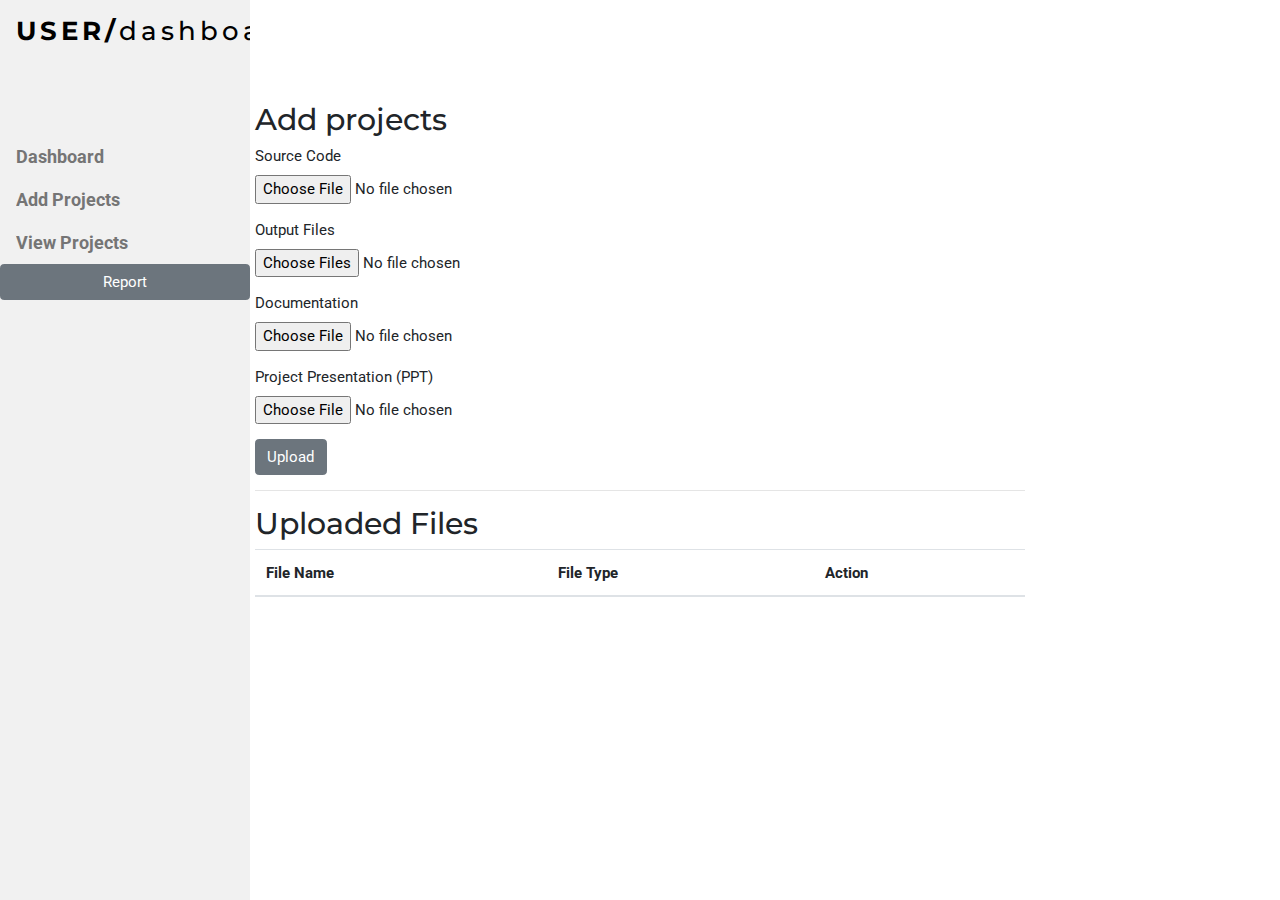
<file: project2/add projects.html>
<!DOCTYPE html>
<html>
<head>
<title>User/dashboard</title>
<meta charset="UTF-8">
<meta name="viewport" content="width=device-width, initial-scale=1">
<link rel="stylesheet" href="https://www.w3schools.com/w3css/4/w3.css">
<link rel="stylesheet" href="https://fonts.googleapis.com/css?family=Roboto">
<link rel="stylesheet" href="https://fonts.googleapis.com/css?family=Montserrat">
<link rel="stylesheet" href="https://cdnjs.cloudflare.com/ajax/libs/font-awesome/4.7.0/css/font-awesome.min.css">
<style>
.w3-sidebar a {font-family: "Roboto", sans-serif}
body,h1,h2,h3,h4,h5,h6,.w3-wide {font-family: "Montserrat", sans-serif;}
</style>
</head>
<body>

<!-- Sidebar/menu -->
<nav class="w3-sidebar w3-bar-block w3-light-grey w3-collapse w3-top" style="z-index:2;width:250px" id="mySidebar">
  <div class="w3-container w3-display-container w3-padding-16">
    <i onclick="w3_close()" class="fa fa-remove w3-hide-large w3-button w3-display-topright"></i>
    <h3 class="w3-wide"><b>USER/</b>dashboard</h3>
  </div>
  <div class="w3-padding-64 w3-large w3-text-grey" style="font-weight:bold">
    <a href="userdashboard.html" class="w3-bar-item w3-button">Dashboard</a>
    <a href="add projects.html" class="w3-bar-item w3-button">Add Projects</a>
    <a href="view projects.html" class="w3-bar-item w3-button">View Projects</a>
    
    <a href="admindashboard.html"><button type="button" class="btn btn-secondary" style="width: 100%;">Report</button></a>
  </div>
</nav>

<!-- Top menu on small screens -->
<header class="w3-bar w3-top w3-hide-large w3-black w3-xlarge">
  <div class="w3-bar-item w3-padding-24 w3-wide">LOGO</div>
  <a href="javascript:void(0)" class="w3-bar-item w3-button w3-padding-24 w3-right" onclick="w3_open()"><i class="fa fa-bars"></i></a>
</header>

<!-- Overlay effect when opening sidebar on small screens -->
<div class="w3-overlay w3-hide-large" onclick="w3_close()" style="cursor:pointer" title="close side menu" id="myOverlay"></div>

<!-- !PAGE CONTENT! -->
<div class="w3-main" style="margin-left:250px">
 

</div>
  <!-- Push down content on small screens -->
  <div class="w3-hide-large" style="margin-top:83px"></div>
  
  <!-- Top header -->
  <header class="w3-container w3-xlarge">
    <p class="w3-left">Admin</p>
    <p class="w3-right">
    </p>
  </header>

  <!-- Image header -->
  <div class="w3-display-container w3-container">
    <!DOCTYPE html>
    <html lang="en">
    <head>
      <meta charset="UTF-8">
      <meta name="viewport" content="width=device-width, initial-scale=1.0">
      <title>User Dashboard</title>
      <!-- Bootstrap CSS -->
      <link rel="stylesheet" href="https://stackpath.bootstrapcdn.com/bootstrap/4.5.2/css/bootstrap.min.css">
      <style>
        /* Custom styles */
        .container {
          max-width: 800px;
          margin: 50px auto;
        }
        body{
     background-position: center;
  background-size: cover;
  background-image: url("https://img.freepik.com/free-vector/modern-triangle-pattern-gray-geometric-background_1035-23077.jpg?size=626&ext=jpg&uid=R123758660&ga=GA1.1.415290301.1676470314&semt=ais");
  min-height: 100%;
    }
      </style>
    </head>
    <body>
      <div class="container">
        <h2>Add projects</h2>
        <form id="uploadForm">
          <div class="form-group">
            <label for="sourceCode">Source Code</label>
            <input type="file" class="form-control-file" id="sourceCode" accept=".zip,.rar" required>
          </div>
          <div class="form-group">
            <label for="outputFiles">Output Files</label>
            <input type="file" class="form-control-file" id="outputFiles" multiple accept=".zip,.rar" required>
          </div>
          <div class="form-group">
            <label for="documentation">Documentation</label>
            <input type="file" class="form-control-file" id="documentation" accept=".pdf" required>
          </div>
          <div class="form-group">
            <label for="presentation">Project Presentation (PPT)</label>
            <input type="file" class="form-control-file" id="presentation" accept=".ppt,.pptx" required>
          </div>
          <button type="submit" class="btn btn-secondary">Upload</button>
        </form>
        <hr>
        <h2>Uploaded Files</h2>
        <table class="table">
          <thead>
            <tr>
              <th>File Name</th>
              <th>File Type</th>
              <th>Action</th>
            </tr>
          </thead>
          <tbody id="fileTableBody">
            <!-- Uploaded files will be dynamically added here -->
          </tbody>
        </table>
      </div>
    
      <!-- Bootstrap JS and jQuery -->
      <script src="https://code.jquery.com/jquery-3.5.1.slim.min.js"></script>
      <script src="https://cdn.jsdelivr.net/npm/@popperjs/core@2.5.4/dist/umd/popper.min.js"></script>
      <script src="https://stackpath.bootstrapcdn.com/bootstrap/4.5.2/js/bootstrap.min.js"></script>
    
      <script>
        document.getElementById('uploadForm').addEventListener('submit', function(event) {
          event.preventDefault();
    
          // Get file inputs
          const sourceCodeFile = document.getElementById('sourceCode').files[0];
          const outputFiles = document.getElementById('outputFiles').files;
          const documentationFile = document.getElementById('documentation').files[0];
          const presentationFile = document.getElementById('presentation').files[0];
    
          // Create array to store file details
          const files = [];
    
          // Add source code file
          files.push({
            name: sourceCodeFile.name,
            type: 'Source Code'
          });
    
          // Add output files
          for (let i = 0; i < outputFiles.length; i++) {
            files.push({
              name: outputFiles[i].name,
              type: 'Output File'
            });
          }
    
          // Add documentation file
          files.push({
            name: documentationFile.name,
            type: 'Documentation'
          });
    
          // Add presentation file
          files.push({
            name: presentationFile.name,
            type: 'Presentation'
          });
    
          // Save files array to local storage
          localStorage.setItem('uploadedFiles', JSON.stringify(files));
    
          // Refresh file table
          displayUploadedFiles();
        });
    
        // Function to display uploaded files from local storage
        function displayUploadedFiles() {
          const fileTableBody = document.getElementById('fileTableBody');
          fileTableBody.innerHTML = '';
    
          const files = JSON.parse(localStorage.getItem('uploadedFiles')) || [];
    
          files.forEach((file, index) => {
            const row = document.createElement('tr');
            row.innerHTML = `
              <td>${file.name}</td>
              <td>${file.type}</td>
              <td><button class="btn btn-secondary" onclick="deleteFile(${index})">Delete</button></td>
            `;
            fileTableBody.appendChild(row);
          });
        }
    
        // Function to delete a file from uploaded files
        function deleteFile(index) {
          let files = JSON.parse(localStorage.getItem('uploadedFiles')) || [];
          files.splice(index, 1);
          localStorage.setItem('uploadedFiles', JSON.stringify(files));
          displayUploadedFiles();
        }
    
        // Display uploaded files when page loads
        displayUploadedFiles();
      </script>
    </body>
    </html>
    

  </div>


<script>
// Accordion 
function myAccFunc() {
  var x = document.getElementById("demoAcc");
  if (x.className.indexOf("w3-show") == -1) {
    x.className += " w3-show";
  } else {
    x.className = x.className.replace(" w3-show", "");
  }
}

// Click on the "Jeans" link on page load to open the accordion for demo purposes
document.getElementById("myBtn").click();


// Open and close sidebar
function w3_open() {
  document.getElementById("mySidebar").style.display = "block";
  document.getElementById("myOverlay").style.display = "block";
}
 
function w3_close() {
  document.getElementById("mySidebar").style.display = "none";
  document.getElementById("myOverlay").style.display = "none";
}
</script>


</body>
</html>
</file>
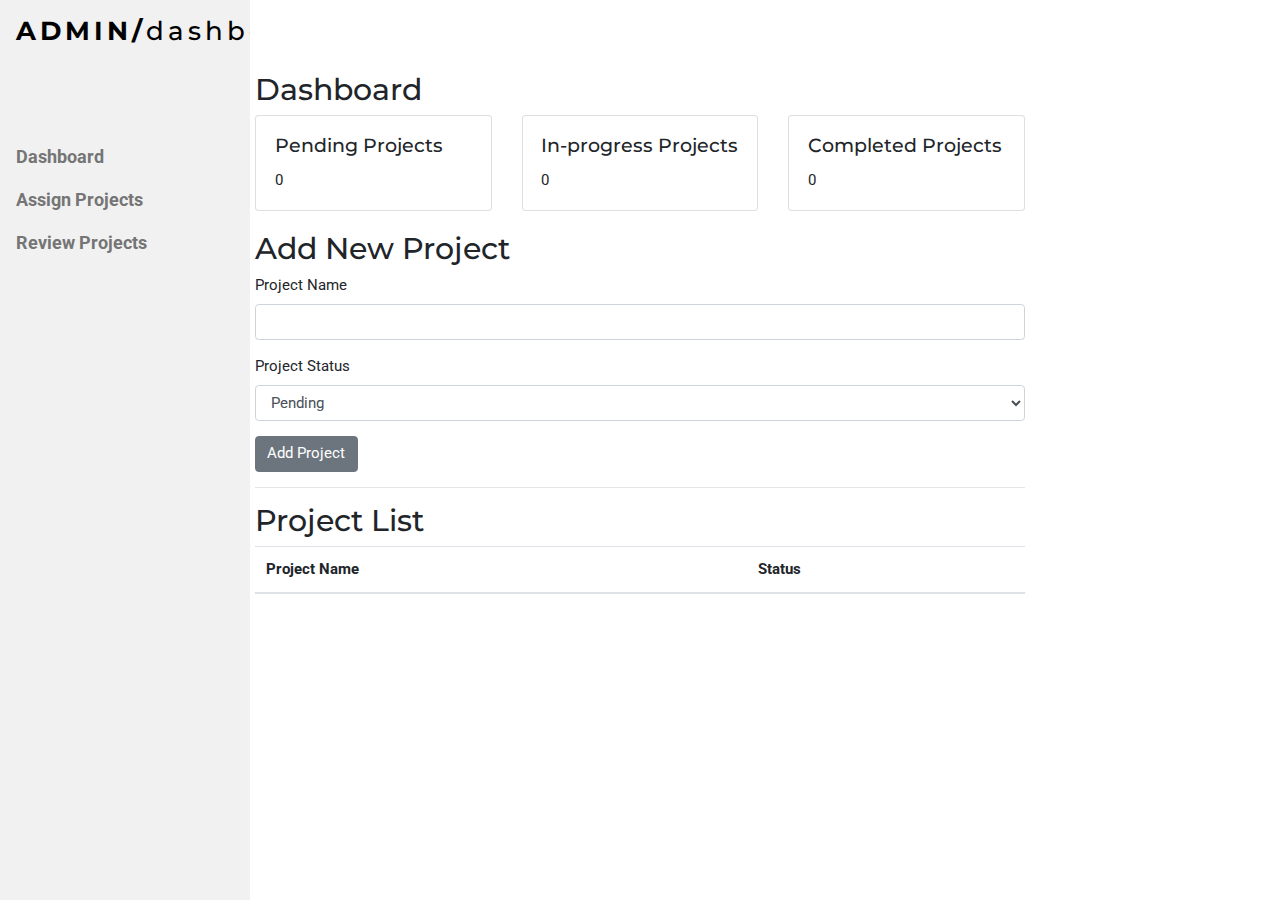
<file: project2/admindashboard.html>
<!DOCTYPE html>
<html>
<head>
<title>Admin/dashboard</title>
<meta charset="UTF-8">
<meta name="viewport" content="width=device-width, initial-scale=1">
<link rel="stylesheet" href="https://www.w3schools.com/w3css/4/w3.css">
<link rel="stylesheet" href="https://fonts.googleapis.com/css?family=Roboto">
<link rel="stylesheet" href="https://fonts.googleapis.com/css?family=Montserrat">
<link rel="stylesheet" href="https://cdnjs.cloudflare.com/ajax/libs/font-awesome/4.7.0/css/font-awesome.min.css">
<style>
.w3-sidebar a {font-family: "Roboto", sans-serif}
body,h1,h2,h3,h4,h5,h6,.w3-wide {font-family: "Montserrat", sans-serif;}
</style>
</head>
<body>

<!-- Sidebar/menu -->
<nav class="w3-sidebar w3-bar-block w3-light-grey w3-collapse w3-top" style="z-index:2;width:250px" id="mySidebar">
  <div class="w3-container w3-display-container w3-padding-16">
    <i onclick="w3_close()" class="fa fa-remove w3-hide-large w3-button w3-display-topright"></i>
    <h3 class="w3-wide"><b>ADMIN/</b>dashboard</h3>
  </div>
  <div class="w3-padding-64 w3-large w3-text-grey" style="font-weight:bold">
    <a href="admindashboard.html" class="w3-bar-item w3-button">Dashboard</a>
    <a href="assign project.html" class="w3-bar-item w3-button">Assign Projects</a>
    <a href="review project.html" class="w3-bar-item w3-button">Review Projects</a>
  </div>
  
</nav>

<!-- Top menu on small screens -->
<header class="w3-bar w3-top w3-hide-large w3-black w3-xlarge">
  <div class="w3-bar-item w3-padding-24 w3-wide">LOGO</div>
  <a href="javascript:void(0)" class="w3-bar-item w3-button w3-padding-24 w3-right" onclick="w3_open()"><i class="fa fa-bars"></i></a>
</header>

<!-- Overlay effect when opening sidebar on small screens -->
<div class="w3-overlay w3-hide-large" onclick="w3_close()" style="cursor:pointer" title="close side menu" id="myOverlay"></div>

<!-- !PAGE CONTENT! -->
<div class="w3-main" style="margin-left:250px">
 

</div>
  <!-- Push down content on small screens -->
  <div class="w3-hide-large" style="margin-top:83px"></div>
  
  <!-- Top header -->
  <header class="w3-container w3-xlarge">
    <p class="w3-left">Admin</p>
    <p class="w3-right">
    </p>
  </header>

  <!-- Image header -->
  <div class="w3-display-container w3-container">
    <!DOCTYPE html>
<html lang="en">
<head>
  <meta charset="UTF-8">
  <meta name="viewport" content="width=device-width, initial-scale=1.0">
  <title>Admin Dashboard</title>
  <!-- Bootstrap CSS -->
  <link rel="stylesheet" href="https://stackpath.bootstrapcdn.com/bootstrap/4.5.2/css/bootstrap.min.css">
  <style>
    /* Custom styles */
    .container {
      max-width: 800px;
      margin: 20px auto;
    }
    .project-status {
      margin-top: 20px;
    }
    
    body{
     background-position: center;
  background-size: cover;
  background-image: url("https://tse1.mm.bing.net/th?id=OIP.Wsd31ToL1mhVHPP0m5W6ewHaFj&pid=Api&rs=1&c=1&qlt=95&w=125&h=93");
  min-height: 100%;
    }
  </style>
</head>
<body>
  <div class="container">
    <h2>Dashboard</h2>
    <div class="row">
      <div class="col-md-4">
        <div class="card">
          <div class="card-body">
            <h5 class="card-title">Pending Projects</h5>
            <p class="card-text" id="pendingProjectsCount">0</p>
          </div>
        </div>
      </div>
      <div class="col-md-4">
        <div class="card">
          <div class="card-body">
            <h5 class="card-title">In-progress Projects</h5>
            <p class="card-text" id="inProgressProjectsCount">0</p>
          </div>
        </div>
      </div>
      <div class="col-md-4">
        <div class="card">
          <div class="card-body">
            <h5 class="card-title">Completed Projects</h5>
            <p class="card-text" id="completedProjectsCount">0</p>
          </div>
        </div>
      </div>
    </div>

    <div class="project-status">
      <h2>Add New Project</h2>
      <form id="projectForm">
        <div class="form-group">
          <label for="projectName">Project Name</label>
          <input type="text" class="form-control" id="projectName" required>
        </div>
        <div class="form-group">
          <label for="projectStatus">Project Status</label>
          <select class="form-control" id="projectStatus" required>
            <option value="pending">Pending</option>
            <option value="inprogress">In-progress</option>
            <option value="completed">Completed</option>
          </select>
        </div>
        <button type="submit" class="btn btn-secondary">Add Project</button>
      </form>
    </div>

    <hr>
    <h2>Project List</h2>
    <table class="table">
      <thead>
        <tr>
          <th scope="col">Project Name</th>
          <th scope="col">Status</th>
        </tr>
      </thead>
      <tbody id="projectList">
        <!-- Project items will be dynamically added here -->
      </tbody>
    </table>
  </div>

  <!-- Bootstrap JS and jQuery -->
  <script src="https://code.jquery.com/jquery-3.5.1.slim.min.js"></script>
  <script src="https://cdn.jsdelivr.net/npm/@popperjs/core@2.5.4/dist/umd/popper.min.js"></script>
  <script src="https://stackpath.bootstrapcdn.com/bootstrap/4.5.2/js/bootstrap.min.js"></script>

  <script>
    // Function to update project counts
    function updateProjectCounts() {
      const projects = JSON.parse(localStorage.getItem('projects')) || [];
      let pendingCount = 0;
      let inProgressCount = 0;
      let completedCount = 0;

      projects.forEach(project => {
        switch (project.status) {
          case 'pending':
            pendingCount++;
            break;
          case 'inprogress':
            inProgressCount++;
            break;
          case 'completed':
            completedCount++;
            break;
          default:
            break;
        }
      });

      document.getElementById('pendingProjectsCount').textContent = pendingCount;
      document.getElementById('inProgressProjectsCount').textContent = inProgressCount;
      document.getElementById('completedProjectsCount').textContent = completedCount;
    }

    // Function to display projects
    function displayProjects() {
      const projectList = document.getElementById('projectList');
      projectList.innerHTML = '';

      const projects = JSON.parse(localStorage.getItem('projects')) || [];

      projects.forEach(project => {
        const newRow = document.createElement('tr');
        newRow.innerHTML = `
          <td>${project.projectName}</td>
          <td>${project.status}</td>
        `;
        projectList.appendChild(newRow);
      });
    }

    // Add new project
    document.getElementById('projectForm').addEventListener('submit', function(event) {
      event.preventDefault();
      
      // Get form values
      const projectName = document.getElementById('projectName').value;
      const projectStatus = document.getElementById('projectStatus').value;

      // Create project object
      const project = {
        projectName,
        status: projectStatus
      };

      // Get existing projects from local storage or initialize empty array
      let projects = JSON.parse(localStorage.getItem('projects')) || [];
      
      // Add new project to array
      projects.push(project);

      // Save updated projects array to local storage
      localStorage.setItem('projects', JSON.stringify(projects));

      // Update project counts
      updateProjectCounts();

      // Refresh project list
      displayProjects();

      // Clear form fields
      document.getElementById('projectForm').reset();
    });

    // Display projects and project counts when page loads
    displayProjects();
    updateProjectCounts();
  </script>
</body>
</html>

  </div>


<script>
// Accordion 
function myAccFunc() {
  var x = document.getElementById("demoAcc");
  if (x.className.indexOf("w3-show") == -1) {
    x.className += " w3-show";
  } else {
    x.className = x.className.replace(" w3-show", "");
  }
}

// Click on the "Jeans" link on page load to open the accordion for demo purposes
document.getElementById("myBtn").click();


// Open and close sidebar
function w3_open() {
  document.getElementById("mySidebar").style.display = "block";
  document.getElementById("myOverlay").style.display = "block";
}
 
function w3_close() {
  document.getElementById("mySidebar").style.display = "none";
  document.getElementById("myOverlay").style.display = "none";
}
</script>


</body>
</html>
</file>
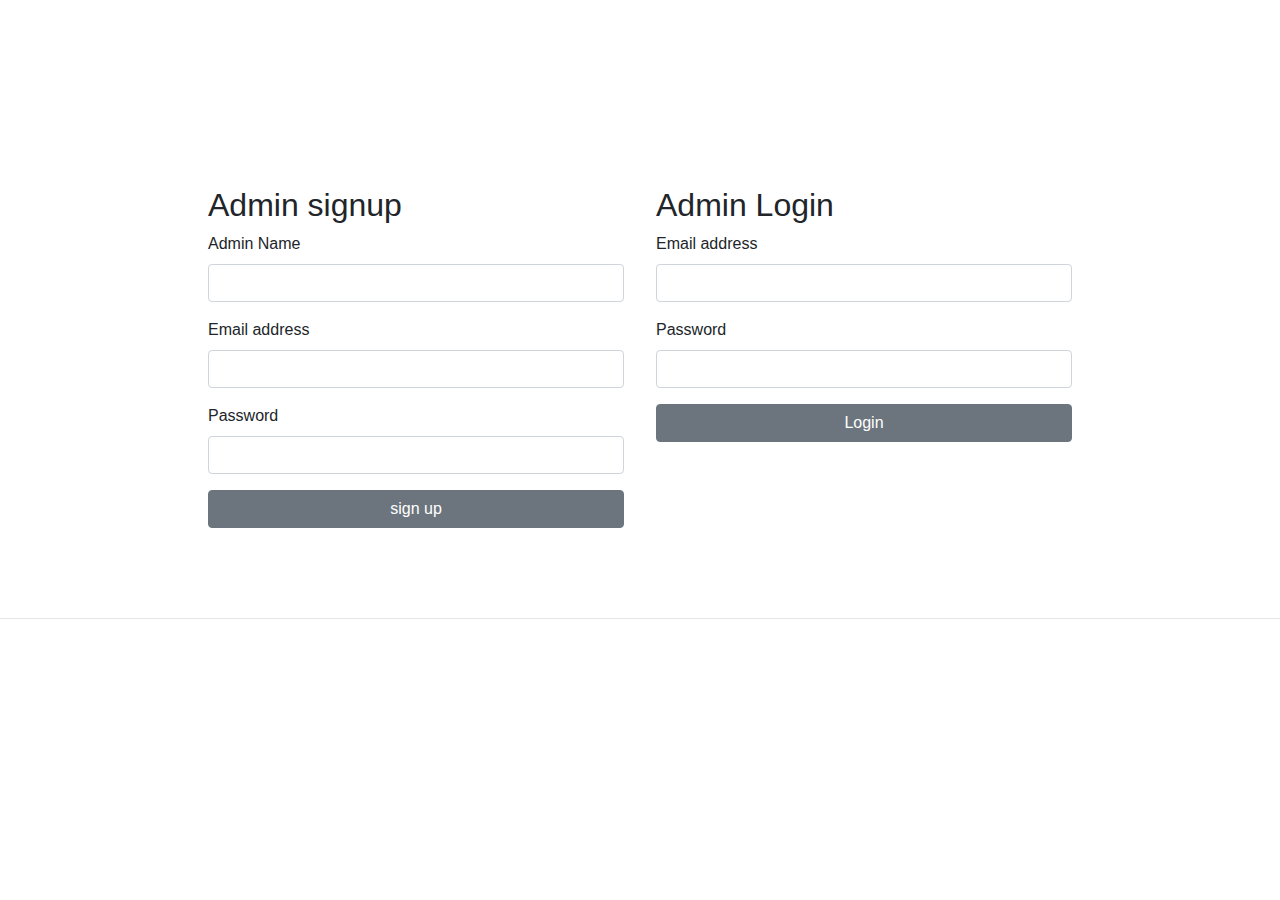
<file: project2/adminup.html>
<!DOCTYPE html>
<html lang="en">
<head>
  <meta charset="UTF-8">
  <meta name="viewport" content="width=device-width, initial-scale=1.0">
  <title>User Signup & Login</title>
  <!-- Bootstrap CSS -->
  <link rel="stylesheet" href="https://stackpath.bootstrapcdn.com/bootstrap/4.5.2/css/bootstrap.min.css">
  <style>
     body{
     background-position: center;
  background-size: cover;
  background-image: url("https://img.freepik.com/free-vector/modern-gray-abstract-background-with-floating-shapes_1048-5397.jpg?size=626&ext=jpg&uid=R123758660&ga=GA1.1.415290301.1676470314&semt=ais");
  min-height: 100%;
    }
    /* Custom styles */
    .container {
      max-width: 70%;
      margin: 50px auto;
    }
  </style>
</head>
<body>
    <br><br><br><br><br>
  <div class="container">
        <div class="row">
          <div class="col p-3">
           

            <h2>Admin signup</h2>
            <form id="signupForm">
                <div class="form-group">
                    <label for="signupName">Admin Name</label>
                    <input type="name" class="form-control" id="signupName" required>
                  </div>
              <div class="form-group">
                <label for="signupEmail">Email address</label>
                <input type="email" class="form-control" id="signupEmail" required>
              </div>
              <div class="form-group">
                <label for="signupPassword">Password</label>
                <input type="password" class="form-control" id="signupPassword" required>
              </div>
              <a href="admindashboard.html"><button type="button" class="btn btn-secondary" style="width: 100%;">sign up</button></a><br> <br>  
            </form>
          </div>
          <div class="col p-3 ">
            <h2>Admin Login</h2>
            <form id="signupForm">
              <div class="form-group">
                <label for="signupEmail">Email address</label>
                <input type="email" class="form-control" id="signupEmail" required>
              </div>
              <div class="form-group">
                <label for="signupPassword">Password</label>
                <input type="password" class="form-control" id="signupPassword" required>
              </div>  
      <a href="admindashboard.html"><button type="button" class="btn btn-secondary" style="width: 100%;">Login</button></form></a>
             
            </form>
        </div>
        </div>
      </div>
    <hr>
  </div>

  <!-- Bootstrap JS and jQuery -->
  <script src="https://code.jquery.com/jquery-3.5.1.slim.min.js"></script>
  <script src="https://cdn.jsdelivr.net/npm/@popperjs/core@2.5.4/dist/umd/popper.min.js"></script>
  <script src="https://stackpath.bootstrapcdn.com/bootstrap/4.5.2/js/bootstrap.min.js"></script>

  <script>
    document.getElementById('signupForm').addEventListener('submit', function(event) {
      event.preventDefault();
      
      // Get signup form values
      const signupEmail = document.getElementById('signupEmail').value;
      const signupPassword = document.getElementById('signupPassword').value;

      // Store signup data in local storage
      localStorage.setItem('userEmail', signupEmail);
      localStorage.setItem('userPassword', signupPassword);

      // Redirect or perform other actions after signup
      alert('User signed up successfully!');
    });

    document.getElementById('loginForm').addEventListener('submit', function(event) {
      event.preventDefault();
      
      // Get login form values
      const loginEmail = document.getElementById('loginEmail').value;
      const loginPassword = document.getElementById('loginPassword').value;

      // Retrieve user data from local storage
      const storedEmail = localStorage.getItem('userEmail');
      const storedPassword = localStorage.getItem('userPassword');

      // Check if login credentials match stored data
      if (loginEmail === storedEmail && loginPassword === storedPassword) {
        // Redirect or perform other actions after successful login
        alert('User logged in successfully!');
      } else {
        alert('Invalid email or password. Please try again.');
      }
    });
  </script>
</body>
</html>
</file>
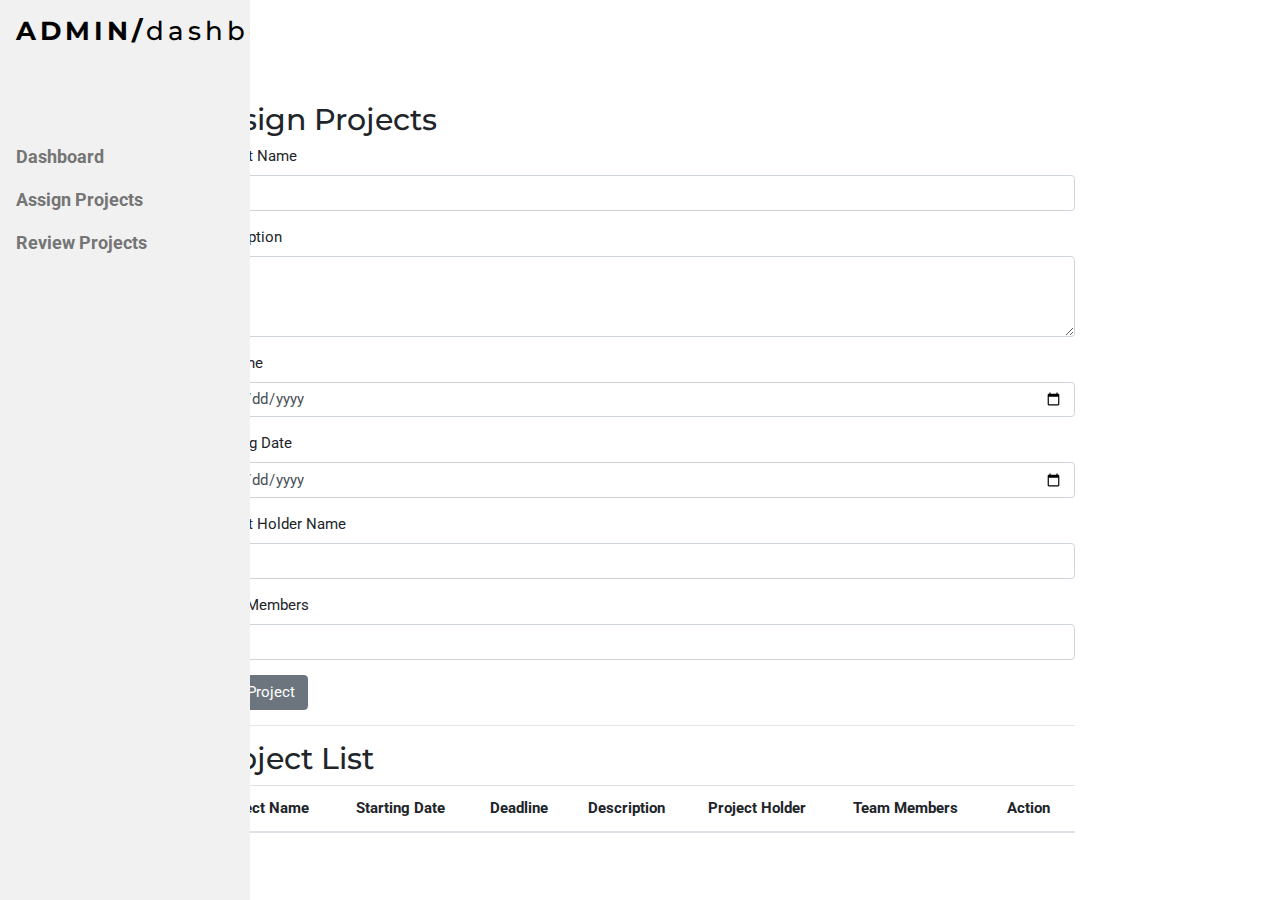
<file: project2/assign project.html>
<!DOCTYPE html>
<html>
<head>
<title>Admin/dashboard</title>
<meta charset="UTF-8">
<meta name="viewport" content="width=device-width, initial-scale=1">
<link rel="stylesheet" href="https://www.w3schools.com/w3css/4/w3.css">
<link rel="stylesheet" href="https://fonts.googleapis.com/css?family=Roboto">
<link rel="stylesheet" href="https://fonts.googleapis.com/css?family=Montserrat">
<link rel="stylesheet" href="https://cdnjs.cloudflare.com/ajax/libs/font-awesome/4.7.0/css/font-awesome.min.css">
<style>
.w3-sidebar a {font-family: "Roboto", sans-serif}
body,h1,h2,h3,h4,h5,h6,.w3-wide {font-family: "Montserrat", sans-serif;}
</style>
</head>
<body>

<!-- Sidebar/menu -->
<nav class="w3-sidebar w3-bar-block w3-light-grey w3-collapse w3-top" style="z-index:2;width:250px" id="mySidebar">
  <div class="w3-container w3-display-container w3-padding-16">
    <i onclick="w3_close()" class="fa fa-remove w3-hide-large w3-button w3-display-topright"></i>
    <h3 class="w3-wide"><b>ADMIN/</b>dashboard</h3>
  </div>
  <div class="w3-padding-64 w3-large w3-text-grey" style="font-weight:bold">
    <a href="admindashboard.html" class="w3-bar-item w3-button">Dashboard</a>
    <a href="assign project.html" class="w3-bar-item w3-button">Assign Projects</a>
    <a href="review project.html" class="w3-bar-item w3-button">Review Projects</a>
  </div>
  
</nav>

<!-- Top menu on small screens -->
<header class="w3-bar w3-top w3-hide-large w3-black w3-xlarge">
  <div class="w3-bar-item w3-padding-24 w3-wide">LOGO</div>
  <a href="javascript:void(0)" class="w3-bar-item w3-button w3-padding-24 w3-right" onclick="w3_open()"><i class="fa fa-bars"></i></a>
</header>

<!-- Overlay effect when opening sidebar on small screens -->
<div class="w3-overlay w3-hide-large" onclick="w3_close()" style="cursor:pointer" title="close side menu" id="myOverlay"></div>

<!-- !PAGE CONTENT! -->
<div class="w3-main" style="margin-left:250px">
 

</div>
  <!-- Push down content on small screens -->
  <div class="w3-hide-large" style="margin-top:83px"></div>
  
  <!-- Top header -->
  <header class="w3-container w3-xlarge">
    <p class="w3-left">Admin</p>
    <p class="w3-right">
    </p>
  </header>

  <!-- Image header -->
  <div class="w3-display-container w3-container">
    <!DOCTYPE html>
<html lang="en">
<head>
  <meta charset="UTF-8">
  <meta name="viewport" content="width=device-width, initial-scale=1.0">
  <title>Admin Dashboard</title>
  <!-- Bootstrap CSS -->
  <link rel="stylesheet" href="https://stackpath.bootstrapcdn.com/bootstrap/4.5.2/css/bootstrap.min.css">
  <style>
    /* Custom styles */
    .container {
      max-width: 900px;
      margin: 50px auto;
    }
    .btn-edit {
      cursor: pointer;
    }
    body{
     background-position: center;
  background-size: cover;
  background-image: url("https://tse1.mm.bing.net/th?id=OIP.Wsd31ToL1mhVHPP0m5W6ewHaFj&pid=Api&rs=1&c=1&qlt=95&w=125&h=93");
  min-height: 100%;
    }
  </style>
</head>
<body>
  <div class="container">
    <h2>Assign Projects</h2>
    <form id="projectForm">
      <div class="form-group">
        <label for="projectName">Project Name</label>
        <input type="text" class="form-control" id="projectName" required>
      </div>
      <div class="form-group">
        <label for="description">Description</label>
        <textarea class="form-control" id="description" rows="3" required></textarea>
      </div>
      <div class="form-group">
        <label for="deadline">Deadline</label>
        <input type="date" class="form-control" id="deadline" required>
      </div>
      <div class="form-group">
        <label for="startingDate">Starting Date</label>
        <input type="date" class="form-control" id="startingDate" required>
      </div>
      <div class="form-group">
        <label for="projectHolder">Project Holder Name</label>
        <input type="text" class="form-control" id="projectHolder" required>
      </div>
      <div class="form-group">
        <label for="teamMembers">Team Members</label>
        <input type="text" class="form-control" id="teamMembers" required>
      </div>
      <button type="submit" class="btn btn-secondary">Add Project</button>
    </form>
    <hr>
    <h2>Project List</h2>
    <table class="table">
      <thead>
        <tr>
          <th>Project Name</th>
          <th>Starting Date</th>
          <th>Deadline</th>
          <th>Description</th>
          <th>Project Holder</th>
          <th>Team Members</th>
          <th>Action</th>
        </tr>
      </thead>
      <tbody id="projectTableBody">
        <!-- Project items will be dynamically added here -->
      </tbody>
    </table>
  </div>

  <!-- Bootstrap JS and jQuery -->
  <script src="https://code.jquery.com/jquery-3.5.1.slim.min.js"></script>
  <script src="https://cdn.jsdelivr.net/npm/@popperjs/core@2.5.4/dist/umd/popper.min.js"></script>
  <script src="https://stackpath.bootstrapcdn.com/bootstrap/4.5.2/js/bootstrap.min.js"></script>

  <script>
    document.getElementById('projectForm').addEventListener('submit', function(event) {
      event.preventDefault();

      // Get form values
      const projectName = document.getElementById('projectName').value;
      const description = document.getElementById('description').value;
      const deadline = document.getElementById('deadline').value;
      const startingDate = document.getElementById('startingDate').value;
      const projectHolder = document.getElementById('projectHolder').value;
      const teamMembers = document.getElementById('teamMembers').value;

      // Create project object
      const project = {
        projectName,
        description,
        deadline,
        startingDate,
        projectHolder,
        teamMembers,
      };

      // Get existing projects from local storage or initialize empty array
      let projects = JSON.parse(localStorage.getItem('projects')) || [];

      // Add new project to array
      projects.push(project);

      // Save updated projects array to local storage
      localStorage.setItem('projects', JSON.stringify(projects));

      // Clear form fields
      document.getElementById('projectForm').reset();

      // Refresh project list
      displayProjects();
    });

    // Function to display projects from local storage
    function displayProjects() {
      const projectTableBody = document.getElementById('projectTableBody');
      projectTableBody.innerHTML = '';

      const projects = JSON.parse(localStorage.getItem('projects')) || [];

      projects.forEach((project, index) => {
        const row = document.createElement('tr');
        row.innerHTML = `
          <td>${project.projectName}</td>
          <td>${project.startingDate}</td>
          <td>${project.deadline}</td>
          <td>${project.description}</td>
          <td>${project.projectHolder}</td>
          <td>${project.teamMembers}</td>
          <td><button class="btn btn-secondary btn-edit" onclick="editProject(${index})">Edit</button></td>
        `;
        projectTableBody.appendChild(row);
      });
    }

    // Function to edit a project
    function editProject(index) {
      const projects = JSON.parse(localStorage.getItem('projects')) || [];
      const project = projects[index];

      // Populate form fields with project details for editing
      document.getElementById('projectName').value = project.projectName;
      document.getElementById('description').value = project.description;
      document.getElementById('deadline').value = project.deadline;
      document.getElementById('startingDate').value = project.startingDate;
      document.getElementById('projectHolder').value = project.projectHolder;
      document.getElementById('teamMembers').value = project.teamMembers;

      // Remove the edited project from the list
      projects.splice(index, 1);

      // Save updated project list to local storage
      localStorage.setItem('projects', JSON.stringify(projects));

      // Refresh project list
      displayProjects();
    }

    // Display projects when page loads
    displayProjects();
  </script>
</body>
</html>


  </div>


<script>
// Accordion 
function myAccFunc() {
  var x = document.getElementById("demoAcc");
  if (x.className.indexOf("w3-show") == -1) {
    x.className += " w3-show";
  } else {
    x.className = x.className.replace(" w3-show", "");
  }
}

// Click on the "Jeans" link on page load to open the accordion for demo purposes
document.getElementById("myBtn").click();


// Open and close sidebar
function w3_open() {
  document.getElementById("mySidebar").style.display = "block";
  document.getElementById("myOverlay").style.display = "block";
}
 
function w3_close() {
  document.getElementById("mySidebar").style.display = "none";
  document.getElementById("myOverlay").style.display = "none";
}
</script>


</body>
</html>
</file>
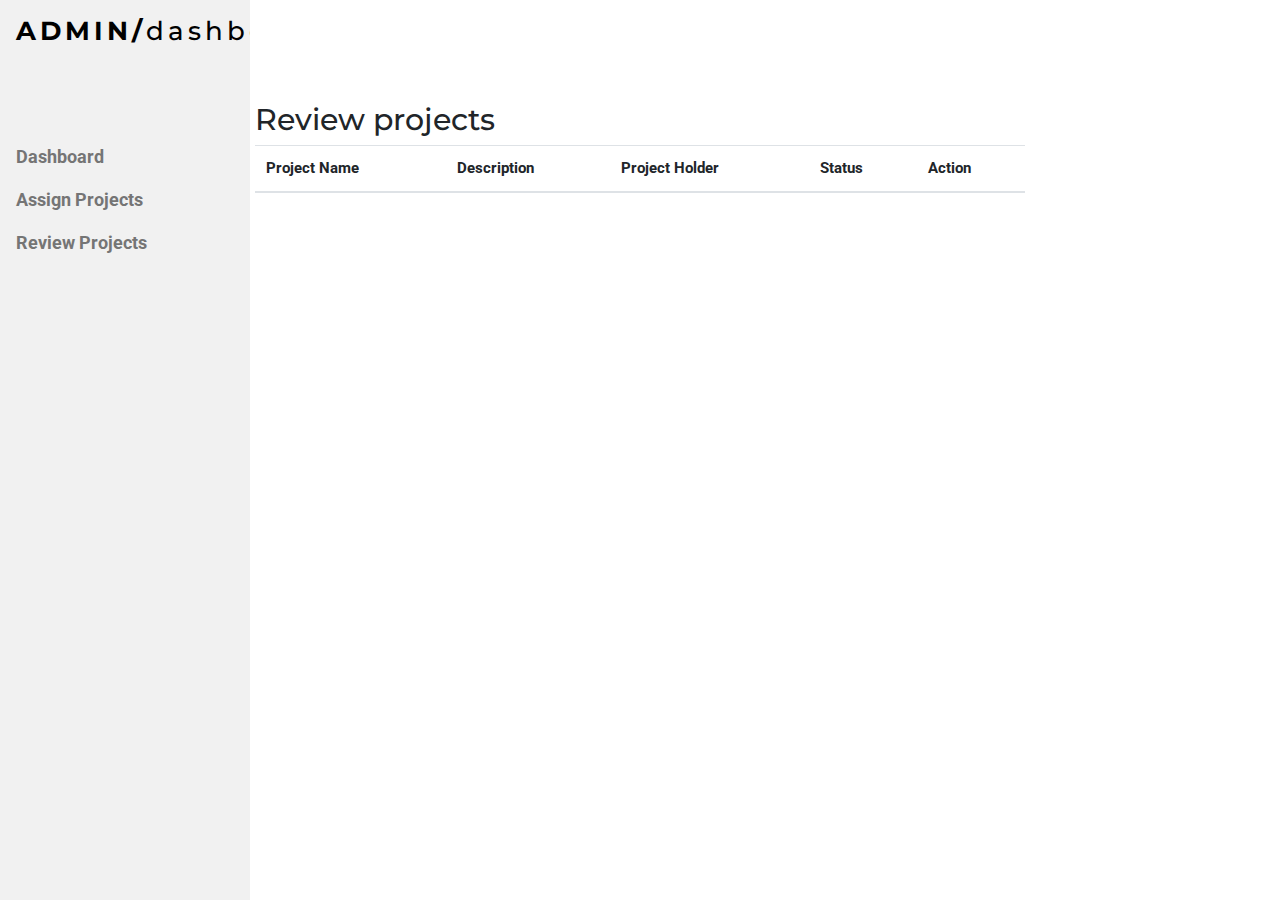
<file: project2/review project.html>
<!DOCTYPE html>
<html>
<head>
<title>Admin/dashboard</title>
<meta charset="UTF-8">
<meta name="viewport" content="width=device-width, initial-scale=1">
<link rel="stylesheet" href="https://www.w3schools.com/w3css/4/w3.css">
<link rel="stylesheet" href="https://fonts.googleapis.com/css?family=Roboto">
<link rel="stylesheet" href="https://fonts.googleapis.com/css?family=Montserrat">
<link rel="stylesheet" href="https://cdnjs.cloudflare.com/ajax/libs/font-awesome/4.7.0/css/font-awesome.min.css">
<style>
.w3-sidebar a {font-family: "Roboto", sans-serif}
body,h1,h2,h3,h4,h5,h6,.w3-wide {font-family: "Montserrat", sans-serif;}
</style>
</head>
<body>

<!-- Sidebar/menu -->
<nav class="w3-sidebar w3-bar-block w3-light-grey w3-collapse w3-top" style="z-index:2;width:250px" id="mySidebar">
  <div class="w3-container w3-display-container w3-padding-16">
    <i onclick="w3_close()" class="fa fa-remove w3-hide-large w3-button w3-display-topright"></i>
    <h3 class="w3-wide"><b>ADMIN/</b>dashboard</h3>
  </div>
  <div class="w3-padding-64 w3-large w3-text-grey" style="font-weight:bold">
    <a href="admindashboard.html" class="w3-bar-item w3-button">Dashboard</a>
    <a href="assign project.html" class="w3-bar-item w3-button">Assign Projects</a>
    <a href="review project.html" class="w3-bar-item w3-button">Review Projects</a>
  
</nav>

<!-- Top menu on small screens -->
<header class="w3-bar w3-top w3-hide-large w3-black w3-xlarge">
  <div class="w3-bar-item w3-padding-24 w3-wide">LOGO</div>
  <a href="javascript:void(0)" class="w3-bar-item w3-button w3-padding-24 w3-right" onclick="w3_open()"><i class="fa fa-bars"></i></a>
</header>

<!-- Overlay effect when opening sidebar on small screens -->
<div class="w3-overlay w3-hide-large" onclick="w3_close()" style="cursor:pointer" title="close side menu" id="myOverlay"></div>

<!-- !PAGE CONTENT! -->
<div class="w3-main" style="margin-left:250px">
 

</div>
  <!-- Push down content on small screens -->
  <div class="w3-hide-large" style="margin-top:83px"></div>
  
  <!-- Top header -->
  <header class="w3-container w3-xlarge">
    <p class="w3-left">Admin</p>
    <p class="w3-right">
    </p>
  </header>

  <!-- Image header -->
  <div class="w3-display-container w3-container">
    <!DOCTYPE html>
    <html lang="en">
    <head>
      <meta charset="UTF-8">
      <meta name="viewport" content="width=device-width, initial-scale=1.0">
      <title>Admin Dashboard</title>
      <!-- Bootstrap CSS -->
      <link rel="stylesheet" href="https://stackpath.bootstrapcdn.com/bootstrap/4.5.2/css/bootstrap.min.css">
      <style>
        /* Custom styles */
        .container {
          max-width: 800px;
          margin: 50px auto;
        }
        
    body{
     background-position: center;
  background-size: cover;
  background-image: url("https://tse1.mm.bing.net/th?id=OIP.Wsd31ToL1mhVHPP0m5W6ewHaFj&pid=Api&rs=1&c=1&qlt=95&w=125&h=93");
  min-height: 100%;
    }
      </style>
    </head>
    <body>
      <div class="container">
        <h2>Review projects</h2>
        <table class="table">
          <thead>
            <tr>
              <th>Project Name</th>
              <th>Description</th>
              <th>Project Holder</th>
              <th>Status</th>
              <th>Action</th>
            </tr>
          </thead>
          <tbody id="projectTableBody">
            <!-- Project items will be dynamically added here -->
          </tbody>
        </table>
      </div>
    
      <!-- Bootstrap JS and jQuery -->
      <script src="https://code.jquery.com/jquery-3.5.1.slim.min.js"></script>
      <script src="https://cdn.jsdelivr.net/npm/@popperjs/core@2.5.4/dist/umd/popper.min.js"></script>
      <script src="https://stackpath.bootstrapcdn.com/bootstrap/4.5.2/js/bootstrap.min.js"></script>
    
      <script>
        // Function to display projects from local storage
        function displayProjects() {
          const projectTableBody = document.getElementById('projectTableBody');
          projectTableBody.innerHTML = '';
    
          const projects = JSON.parse(localStorage.getItem('projects')) || [];
    
          projects.forEach((project, index) => {
            const row = document.createElement('tr');
            row.innerHTML = `
              <td>${project.projectName}</td>
              <td>${project.description}</td>
              <td>${project.projectHolder}</td>
              <td>${project.status}</td>
              <td>
                <button class="btn btn-secondary" onclick="acceptProject(${index})">Accept</button>
                <button class="btn btn-secondary" onclick="rejectProject(${index})">Reject</button>
                <button class="btn btn-secondary" onclick="markAsOk(${index})">OK</button>
              </td>
            `;
            projectTableBody.appendChild(row);
          });
        }
    
        // Function to accept a project
        function acceptProject(index) {
          const projects = JSON.parse(localStorage.getItem('projects')) || [];
          projects[index].status = "Accepted";
          localStorage.setItem('projects', JSON.stringify(projects));
          displayProjects();
        }
    
        // Function to reject a project
        function rejectProject(index) {
          const projects = JSON.parse(localStorage.getItem('projects')) || [];
          projects[index].status = "Rejected";
          localStorage.setItem('projects', JSON.stringify(projects));
          displayProjects();
        }
    
        // Function to mark a project as OK
        function markAsOk(index) {
          const projects = JSON.parse(localStorage.getItem('projects')) || [];
          projects[index].status = "OK";
          localStorage.setItem('projects', JSON.stringify(projects));
          displayProjects();
        }
    
        // Display projects when page loads
        displayProjects();
      </script>
    </body>
    </html>
    

  </div>


<script>
// Accordion 
function myAccFunc() {
  var x = document.getElementById("demoAcc");
  if (x.className.indexOf("w3-show") == -1) {
    x.className += " w3-show";
  } else {
    x.className = x.className.replace(" w3-show", "");
  }
}

// Click on the "Jeans" link on page load to open the accordion for demo purposes
document.getElementById("myBtn").click();


// Open and close sidebar
function w3_open() {
  document.getElementById("mySidebar").style.display = "block";
  document.getElementById("myOverlay").style.display = "block";
}
 
function w3_close() {
  document.getElementById("mySidebar").style.display = "none";
  document.getElementById("myOverlay").style.display = "none";
}
</script>


</body>
</html>
</file>
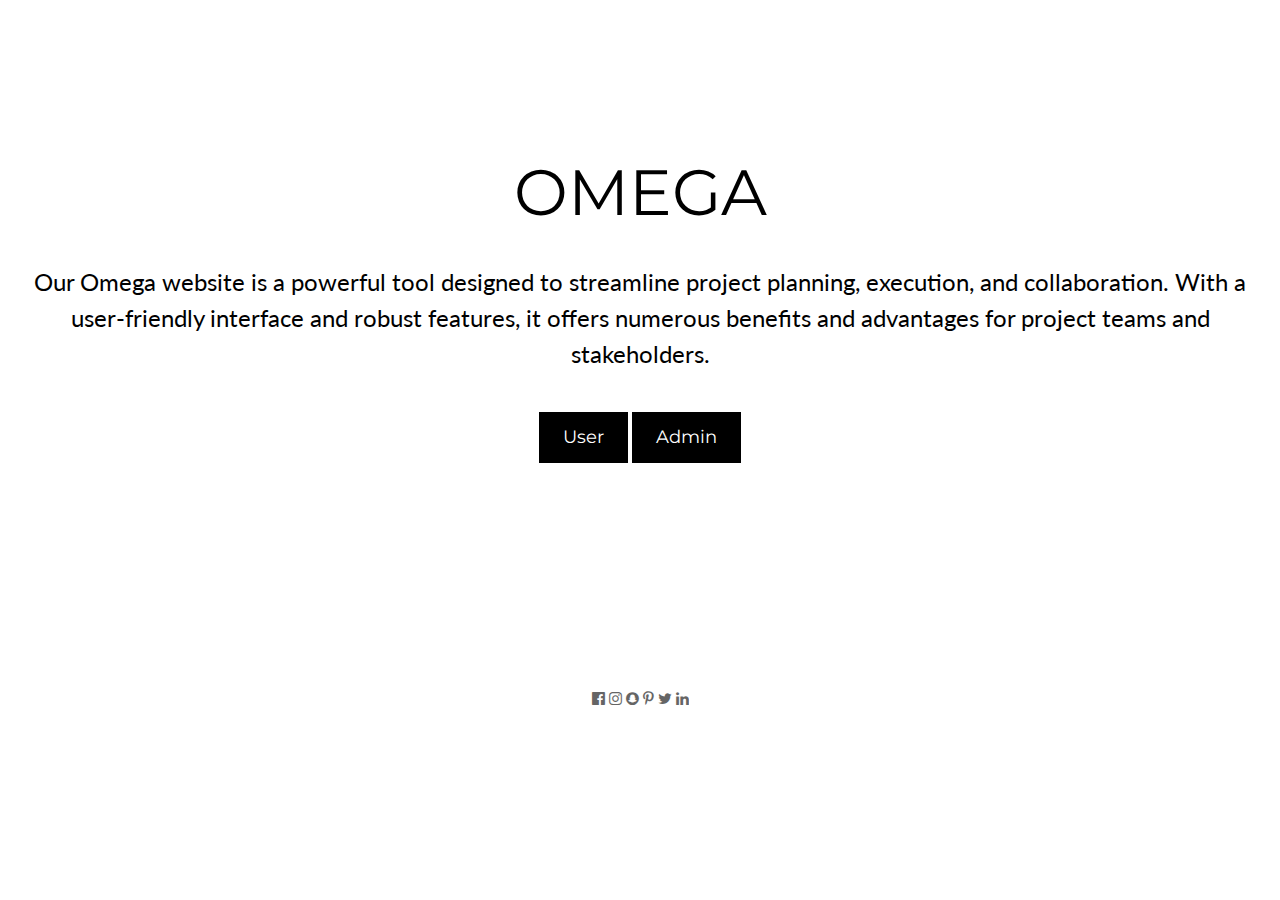
<file: project2/useradmin.html>
<!DOCTYPE html>
<html lang="en">
<head>
<title>W3.CSS Template</title>
<meta charset="UTF-8">
<meta name="viewport" content="width=device-width, initial-scale=1">
<link rel="stylesheet" href="https://www.w3schools.com/w3css/4/w3.css">
<link rel="stylesheet" href="https://fonts.googleapis.com/css?family=Lato">
<link rel="stylesheet" href="https://fonts.googleapis.com/css?family=Montserrat">
<link rel="stylesheet" href="https://cdnjs.cloudflare.com/ajax/libs/font-awesome/4.7.0/css/font-awesome.min.css">
<style>
    
    body{
     background-position: center;
  background-size: cover;
  background-image: url("https://img.freepik.com/free-vector/abstract-grey-background_1035-9041.jpg?size=626&ext=jpg&uid=R123758660&ga=GA1.1.415290301.1676470314&semt=ais");
  min-height: 100%;
    }
body,h1,h2,h3,h4,h5,h6 {font-family: "Lato", sans-serif}
.w3-bar,h1,button {font-family: "Montserrat", sans-serif}
.fa-anchor,.fa-coffee {font-size:200px}
</style>
</head>
<body>

<!-- Header -->
<header class="w3-container  w3-center" style="padding:128px 16px">
  <h1 class="w3-margin w3-jumbo">OMEGA</h1>
  <p class="w3-xlarge">Our Omega website is a powerful tool designed to streamline project planning, execution, and collaboration. With a user-friendly interface and robust features, it offers numerous benefits and advantages for project teams and stakeholders.</p>
  <a href="userup.html"><button class="w3-button w3-black w3-padding-large w3-large w3-margin-top">User</button></a>
  <a href="adminup.html"><button class="w3-button w3-black w3-padding-large w3-large w3-margin-top">Admin</button></a>

</header>


<!-- Footer -->
<footer class="w3-container w3-padding-64 w3-center w3-opacity">  
  <div class="w3-xsmall w3-padding-32">
    <i class="fa fa-facebook-official w3-hover-opacity"></i>
    <i class="fa fa-instagram w3-hover-opacity"></i>
    <i class="fa fa-snapchat w3-hover-opacity"></i>
    <i class="fa fa-pinterest-p w3-hover-opacity"></i>
    <i class="fa fa-twitter w3-hover-opacity"></i>
    <i class="fa fa-linkedin w3-hover-opacity"></i>
 </div>
</footer>

<script>
// Used to toggle the menu on small screens when clicking on the menu button
function myFunction() {
  var x = document.getElementById("navDemo");
  if (x.className.indexOf("w3-show") == -1) {
    x.className += " w3-show";
  } else { 
    x.className = x.className.replace(" w3-show", "");
  }
}
</script>

</body>
</html>
</file>
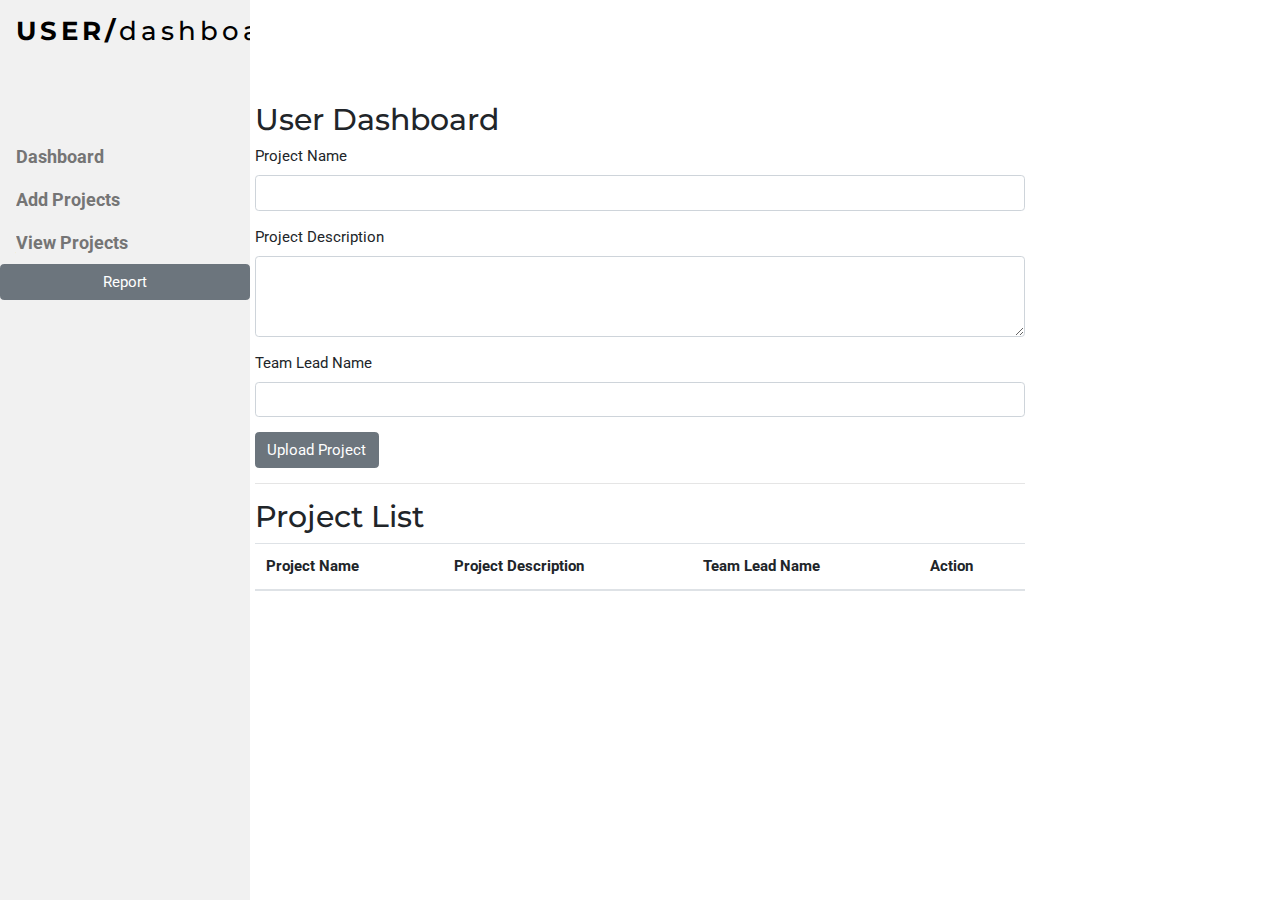
<file: project2/userdashboard.html>
<!DOCTYPE html>
<html>
<head>
<title>User/dashboard</title>
<meta charset="UTF-8">
<meta name="viewport" content="width=device-width, initial-scale=1">
<link rel="stylesheet" href="https://www.w3schools.com/w3css/4/w3.css">
<link rel="stylesheet" href="https://fonts.googleapis.com/css?family=Roboto">
<link rel="stylesheet" href="https://fonts.googleapis.com/css?family=Montserrat">
<link rel="stylesheet" href="https://cdnjs.cloudflare.com/ajax/libs/font-awesome/4.7.0/css/font-awesome.min.css">
<style>
.w3-sidebar a {font-family: "Roboto", sans-serif}
body,h1,h2,h3,h4,h5,h6,.w3-wide {font-family: "Montserrat", sans-serif;}
</style>
</head>
<body>

<!-- Sidebar/menu -->
<nav class="w3-sidebar w3-bar-block w3-light-grey w3-collapse w3-top" style="z-index:2;width:250px" id="mySidebar">
  <div class="w3-container w3-display-container w3-padding-16">
    <i onclick="w3_close()" class="fa fa-remove w3-hide-large w3-button w3-display-topright"></i>
    <h3 class="w3-wide"><b>USER/</b>dashboard</h3>
  </div>
  <div class="w3-padding-64 w3-large w3-text-grey" style="font-weight:bold">
    <a href="userdashboard.html" class="w3-bar-item w3-button">Dashboard</a>
    <a href="add projects.html" class="w3-bar-item w3-button">Add Projects</a>
    <a href="view projects.html" class="w3-bar-item w3-button">View Projects</a>
    <a href="admindashboard.html"><button type="button" class="btn btn-secondary" style="width: 100%;">Report</button></a>
  </div>
</nav>

<!-- Top menu on small screens -->
<header class="w3-bar w3-top w3-hide-large w3-black w3-xlarge">
  <div class="w3-bar-item w3-padding-24 w3-wide">LOGO</div>
  <a href="javascript:void(0)" class="w3-bar-item w3-button w3-padding-24 w3-right" onclick="w3_open()"><i class="fa fa-bars"></i></a>
</header>

<!-- Overlay effect when opening sidebar on small screens -->
<div class="w3-overlay w3-hide-large" onclick="w3_close()" style="cursor:pointer" title="close side menu" id="myOverlay"></div>

<!-- !PAGE CONTENT! -->
<div class="w3-main" style="margin-left:250px">
 

</div>
  <!-- Push down content on small screens -->
  <div class="w3-hide-large" style="margin-top:83px"></div>
  
  <!-- Top header -->
  <header class="w3-container w3-xlarge">
    <p class="w3-left">User</p>
    <p class="w3-right">
    </p>
  </header>

  <!-- Image header -->
  <div class="w3-display-container w3-container">
    <!DOCTYPE html>
    <html lang="en">
    <head>
      <meta charset="UTF-8">
      <meta name="viewport" content="width=device-width, initial-scale=1.0">
      <title>User Dashboard</title>
      <!-- Bootstrap CSS -->
      <link rel="stylesheet" href="https://stackpath.bootstrapcdn.com/bootstrap/4.5.2/css/bootstrap.min.css">
      <style>
        /* Custom styles */
        .container {
          max-width: 800px;
          margin: 50px auto;
        }
        body{
     background-position: center;
  background-size: cover;
  background-image: url("https://img.freepik.com/free-photo/light-speedy-futuristic-modern-neon_1206-68.jpg?size=626&ext=jpg&uid=R123758660&ga=GA1.1.415290301.1676470314&semt=ais");
  min-height: 100%;
    }
      </style>
    </head>
    <body>
      <div class="container">
        <h2>User Dashboard</h2>
        <form id="projectForm" enctype="multipart/form-data">
          <div class="form-group">
            <label for="projectName">Project Name</label>
            <input type="text" class="form-control" id="projectName" required>
          </div>
          <div class="form-group">
            <label for="projectDescription">Project Description</label>
            <textarea class="form-control" id="projectDescription" rows="3" required></textarea>
          </div>
          <div class="form-group">
            <label for="teamLeadName">Team Lead Name</label>
            <input type="text" class="form-control" id="teamLeadName" required>
          </div>
          
          <button type="submit" class="btn btn-secondary">Upload Project</button>
        </form>
        <hr>
        <h2>Project List</h2>
        <table class="table">
          <thead>
            <tr>
              <th>Project Name</th>
              <th>Project Description</th>
              <th>Team Lead Name</th>
              <th>Action</th>
            </tr>
          </thead>
          <tbody id="projectTableBody">
            <!-- Project items will be dynamically added here -->
          </tbody>
        </table>
      </div>
    
      <!-- Bootstrap JS and jQuery -->
      <script src="https://code.jquery.com/jquery-3.5.1.slim.min.js"></script>
      <script src="https://cdn.jsdelivr.net/npm/@popperjs/core@2.5.4/dist/umd/popper.min.js"></script>
      <script src="https://stackpath.bootstrapcdn.com/bootstrap/4.5.2/js/bootstrap.min.js"></script>
    
      <script>
        document.getElementById('projectForm').addEventListener('submit', function(event) {
          event.preventDefault();
    
          // Get form values
          const projectName = document.getElementById('projectName').value;
          const projectDescription = document.getElementById('projectDescription').value;
          const teamLeadName = document.getElementById('teamLeadName').value;
    
          // Create project object
          const project = {
            projectName,
            projectDescription,
            teamLeadName
          };
    
          // Get existing projects from local storage or initialize empty array
          let projects = JSON.parse(localStorage.getItem('projects')) || [];
    
          // Add new project to array
          projects.push(project);
    
          // Save updated projects array to local storage
          localStorage.setItem('projects', JSON.stringify(projects));
    
          // Clear form fields
          document.getElementById('projectForm').reset();
    
          // Refresh project list
          displayProjects();
        });
    
        // Function to display projects from local storage
        function displayProjects() {
          const projectTableBody = document.getElementById('projectTableBody');
          projectTableBody.innerHTML = '';
    
          const projects = JSON.parse(localStorage.getItem('projects')) || [];
    
          projects.forEach((project, index) => {
            const row = document.createElement('tr');
            row.innerHTML = `
              <td>${project.projectName}</td>
              <td>${project.projectDescription}</td>
              <td>${project.teamLeadName}</td>
              <td><button class="btn btn-secondary" onclick="viewProject(${index})">View Details</button></td>
            `;
            projectTableBody.appendChild(row);
          });
        }
    
        // Function to view project details
        function viewProject(index) {
          const projects = JSON.parse(localStorage.getItem('projects')) || [];
          const project = projects[index];
          
          // Replace this with your logic to view project details, such as downloading uploaded files or displaying additional information
          alert(`Project Name: ${project.projectName}\nProject Description: ${project.projectDescription}\nTeam Lead Name: ${project.teamLeadName}`);
        }
    
        // Display projects when page loads
        displayProjects();
      </script>
    </body>
    </html>
    

  </div>


<script>
// Accordion 
function myAccFunc() {
  var x = document.getElementById("demoAcc");
  if (x.className.indexOf("w3-show") == -1) {
    x.className += " w3-show";
  } else {
    x.className = x.className.replace(" w3-show", "");
  }
}

// Click on the "Jeans" link on page load to open the accordion for demo purposes
document.getElementById("myBtn").click();


// Open and close sidebar
function w3_open() {
  document.getElementById("mySidebar").style.display = "block";
  document.getElementById("myOverlay").style.display = "block";
}
 
function w3_close() {
  document.getElementById("mySidebar").style.display = "none";
  document.getElementById("myOverlay").style.display = "none";
}
</script>


</body>
</html>
</file>
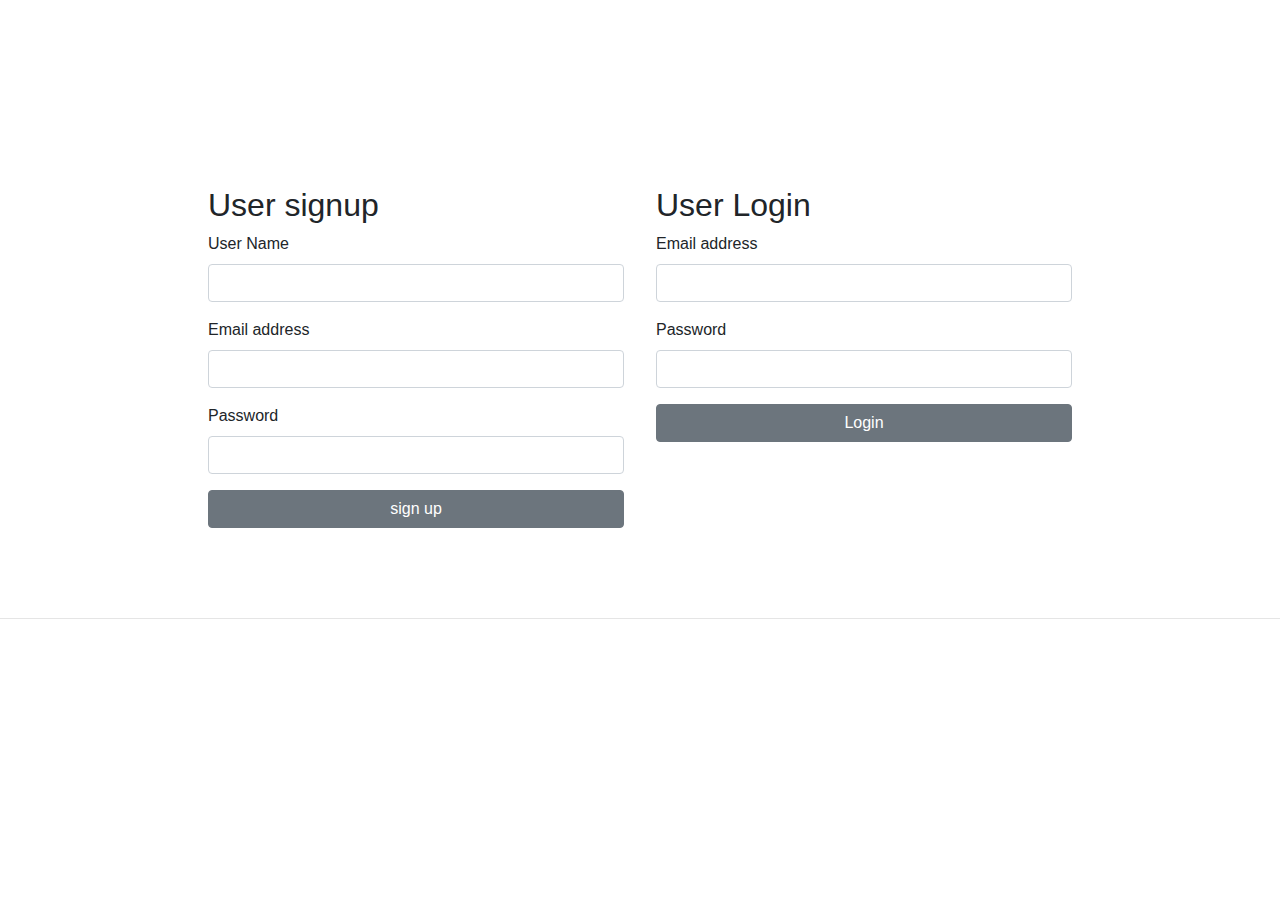
<file: project2/userup.html>
<!DOCTYPE html>
<html lang="en">
<head>
  <meta charset="UTF-8">
  <meta name="viewport" content="width=device-width, initial-scale=1.0">
  <title>User Signup & Login</title>
  <!-- Bootstrap CSS -->
  <link rel="stylesheet" href="https://stackpath.bootstrapcdn.com/bootstrap/4.5.2/css/bootstrap.min.css">
  <style>
    body{
     background-position: center;
  background-size: cover;
  background-image: url("https://img.freepik.com/free-vector/modern-gray-abstract-background-with-floating-shapes_1048-5397.jpg?size=626&ext=jpg&uid=R123758660&ga=GA1.1.415290301.1676470314&semt=ais");
  min-height: 100%;
    }
    /* Custom styles */
    .container {
      max-width: 70%;
      margin: 50px auto;
    }
  </style>
</head>
<body>
    <br><br><br><br><br>
  <div class="container">
        <div class="row">
          <div class="col p-3">
            
    <h2>User signup</h2>
    <form id="signupForm">
        <div class="form-group">
            <label for="signupName">User Name</label>
            <input type="name" class="form-control" id="signupName" required>
          </div>
      <div class="form-group">
        <label for="signupEmail">Email address</label>
        <input type="email" class="form-control" id="signupEmail" required>
      </div>
      <div class="form-group">
        <label for="signupPassword">Password</label>
        <input type="password" class="form-control" id="signupPassword" required>
      </div>
      <a href="userdashboard.html"><button type="button" class="btn btn-secondary" style="width: 100%;">sign up</button></a><br> <br> 
     
    </form>

          </div>
          <div class="col p-3 ">
            <h2>User Login</h2>
    <form id="signupForm">
       
      <div class="form-group">
        <label for="signupEmail">Email address</label>
        <input type="email" class="form-control" id="signupEmail" required>
      </div>
      <div class="form-group">
        <label for="signupPassword">Password</label>
        <input type="password" class="form-control" id="signupPassword" required>
      </div>   
      <a href="userdashboard.html"><button type="button" class="btn btn-secondary" style="width: 100%;">Login</button></form></a>
     
    </form>
        </div>
        </div>
      </div>
    <hr>
  </div>

  <!-- Bootstrap JS and jQuery -->
  <script src="https://code.jquery.com/jquery-3.5.1.slim.min.js"></script>
  <script src="https://cdn.jsdelivr.net/npm/@popperjs/core@2.5.4/dist/umd/popper.min.js"></script>
  <script src="https://stackpath.bootstrapcdn.com/bootstrap/4.5.2/js/bootstrap.min.js"></script>

  <script>
    document.getElementById('signupForm').addEventListener('submit', function(event) {
      event.preventDefault();
      
      // Get signup form values
      const signupEmail = document.getElementById('signupEmail').value;
      const signupPassword = document.getElementById('signupPassword').value;

      // Store signup data in local storage
      localStorage.setItem('userEmail', signupEmail);
      localStorage.setItem('userPassword', signupPassword);

      // Redirect or perform other actions after signup
      alert('User signed up successfully!');
    });

    document.getElementById('loginForm').addEventListener('submit', function(event) {
      event.preventDefault();
      
      // Get login form values
      const loginEmail = document.getElementById('loginEmail').value;
      const loginPassword = document.getElementById('loginPassword').value;

      // Retrieve user data from local storage
      const storedEmail = localStorage.getItem('userEmail');
      const storedPassword = localStorage.getItem('userPassword');

      // Check if login credentials match stored data
      if (loginEmail === storedEmail && loginPassword === storedPassword) {
        // Redirect or perform other actions after successful login
        alert('User logged in successfully!');
      } else {
        alert('Invalid email or password. Please try again.');
      }
    });
  </script>
</body>
</html>
</file>
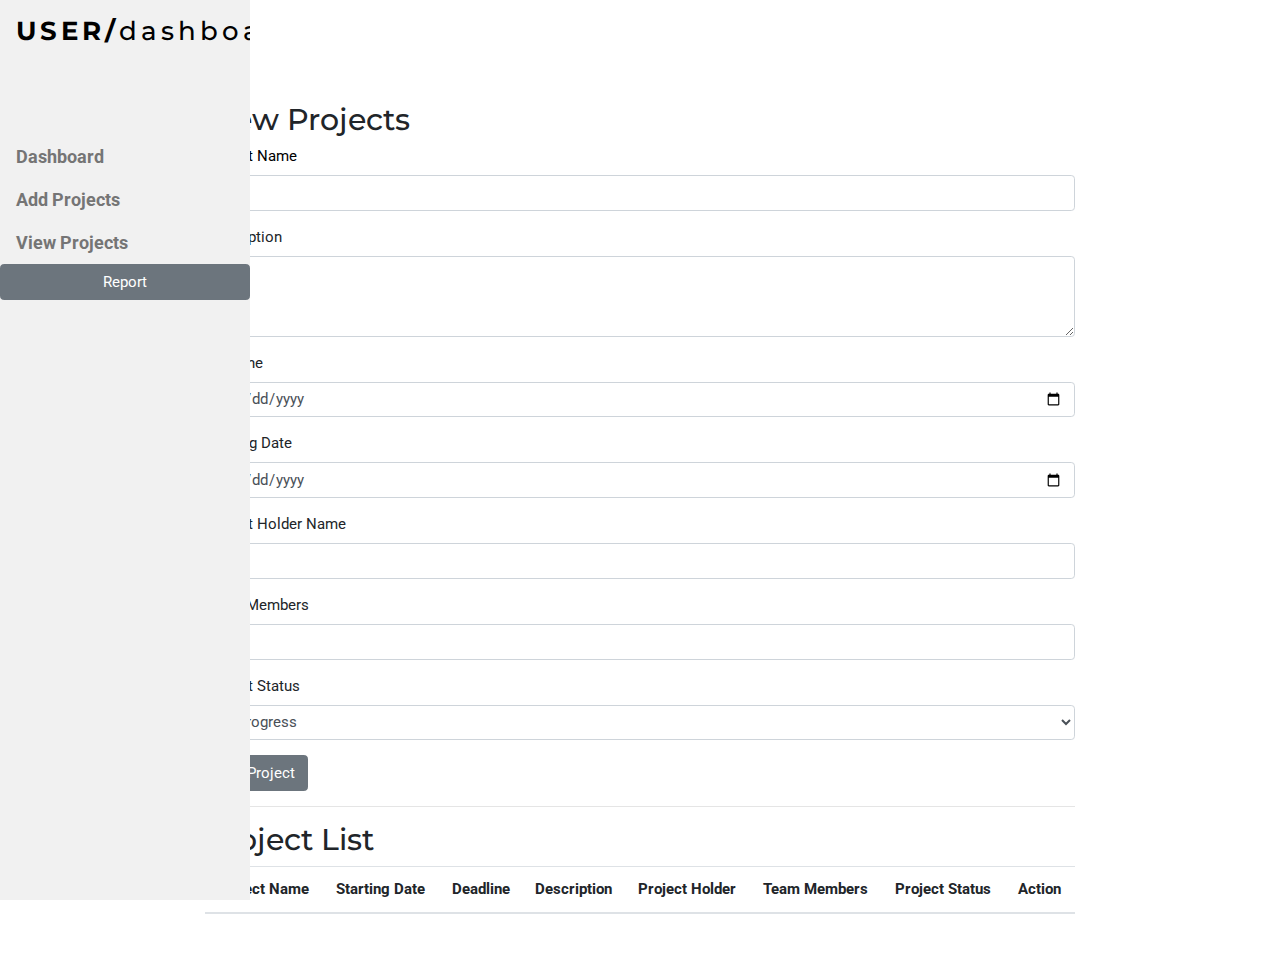
<file: project2/view projects.html>
<!DOCTYPE html>
<html>
<head>
<title>USER/dashboard</title>
<meta charset="UTF-8">
<meta name="viewport" content="width=device-width, initial-scale=1">
<link rel="stylesheet" href="https://www.w3schools.com/w3css/4/w3.css">
<link rel="stylesheet" href="https://fonts.googleapis.com/css?family=Roboto">
<link rel="stylesheet" href="https://fonts.googleapis.com/css?family=Montserrat">
<link rel="stylesheet" href="https://cdnjs.cloudflare.com/ajax/libs/font-awesome/4.7.0/css/font-awesome.min.css">
<style>
.w3-sidebar a {font-family: "Roboto", sans-serif}
body,h1,h2,h3,h4,h5,h6,.w3-wide {font-family: "Montserrat", sans-serif;}
</style>
</head>
<body>

<!-- Sidebar/menu -->
<nav class="w3-sidebar w3-bar-block w3-light-grey w3-collapse w3-top" style="z-index:2;width:250px" id="mySidebar">
  <div class="w3-container w3-display-container w3-padding-16">
    <i onclick="w3_close()" class="fa fa-remove w3-hide-large w3-button w3-display-topright"></i>
    <h3 class="w3-wide"><b>USER/</b>dashboard</h3>
  </div>
  <div class="w3-padding-64 w3-large w3-text-grey" style="font-weight:bold">
    <a href="userdashboard.html" class="w3-bar-item w3-button">Dashboard</a>
    <a href="add projects.html" class="w3-bar-item w3-button">Add Projects</a>
    <a href="view projects.html" class="w3-bar-item w3-button"> View Projects</a>
    
    <a href="admindashboard.html"><button type="button" class="btn btn-secondary" style="width: 100%;">Report</button></a>
  </div>
  
</nav>

<!-- Top menu on small screens -->
<header class="w3-bar w3-top w3-hide-large w3-black w3-xlarge">
  <div class="w3-bar-item w3-padding-24 w3-wide">LOGO</div>
  <a href="javascript:void(0)" class="w3-bar-item w3-button w3-padding-24 w3-right" onclick="w3_open()"><i class="fa fa-bars"></i></a>
</header>

<!-- Overlay effect when opening sidebar on small screens -->
<div class="w3-overlay w3-hide-large" onclick="w3_close()" style="cursor:pointer" title="close side menu" id="myOverlay"></div>

<!-- !PAGE CONTENT! -->
<div class="w3-main" style="margin-left:250px">
 

</div>
  <!-- Push down content on small screens -->
  <div class="w3-hide-large" style="margin-top:83px"></div>
  
  <!-- Top header -->
  <header class="w3-container w3-xlarge">
    <p class="w3-left">Admin</p>
    <p class="w3-right">
    
    </p>
  </header>

  <!-- Image header -->
  <div class="w3-display-container w3-container">
    <!DOCTYPE html>
<html lang="en">
<head>
  <meta charset="UTF-8">
  <meta name="viewport" content="width=device-width, initial-scale=1.0">
  <title>Admin Dashboard</title>
  <!-- Bootstrap CSS -->
  <link rel="stylesheet" href="https://stackpath.bootstrapcdn.com/bootstrap/4.5.2/css/bootstrap.min.css">
  <style>
    /* Custom styles */
    .container {
      max-width: 900px;
      margin: 50px auto;
    }
    .btn-edit {
      cursor: pointer;
    }
    body{
     background-position: center;
  background-size: cover;
  background-image: url("https://img.freepik.com/free-vector/gray-curve-frame-template-vector_53876-170363.jpg?size=626&ext=jpg&ga=GA1.2.415290301.1676470314&semt=ais");
  min-height: 100%;
    }
  </style>
</head>
<body>
  <div class="container">
    <h2>View Projects</h2>
    <form id="projectForm">
      <div class="form-group">
        <label for="projectName" style="color: rgb(0, 0, 0);">Project Name</label>
        <input type="text" class="form-control" id="projectName" required>
      </div>
      <div class="form-group">
        <label for="description">Description</label>
        <textarea class="form-control" id="description" rows="3" required></textarea>
      </div>
      <div class="form-group">
        <label for="deadline">Deadline</label>
        <input type="date" class="form-control" id="deadline" required>
      </div>
      <div class="form-group">
        <label for="startingDate">Starting Date</label>
        <input type="date" class="form-control" id="startingDate" required>
      </div>
      <div class="form-group">
        <label for="projectHolder">Project Holder Name</label>
        <input type="text" class="form-control" id="projectHolder" required>
      </div>
      <div class="form-group">
        <label for="teamMembers">Team Members</label>
        <input type="text" class="form-control" id="teamMembers" required>
      </div>
      <div class="form-group">
        <label for="projectStatus">Project Status</label>
        <select class="form-control" id="projectStatus" required>
          <option value="In Progress">In Progress</option>
          <option value="Completed">Completed</option>
          <option value="Pending">Pending</option>
        </select>
      </div>
      <button type="submit" class="btn btn-secondary">Add Project</button>
    </form>
    <hr>
    <h2>Project List</h2>
    <table class="table">
      <thead>
        <tr>
          <th>Project Name</th>
          <th>Starting Date</th>
          <th>Deadline</th>
          <th>Description</th>
          <th>Project Holder</th>
          <th>Team Members</th>
          <th>Project Status</th>
          <th>Action</th>
        </tr>
      </thead>
      <tbody id="projectTableBody">
        <!-- Project items will be dynamically added here -->
      </tbody>
    </table>
  </div>

  <!-- Bootstrap JS and jQuery -->
  <script src="https://code.jquery.com/jquery-3.5.1.slim.min.js"></script>
  <script src="https://cdn.jsdelivr.net/npm/@popperjs/core@2.5.4/dist/umd/popper.min.js"></script>
  <script src="https://stackpath.bootstrapcdn.com/bootstrap/4.5.2/js/bootstrap.min.js"></script>

  <script>
    document.getElementById('projectForm').addEventListener('submit', function(event) {
      event.preventDefault();

      // Get form values
      const projectName = document.getElementById('projectName').value;
      const description = document.getElementById('description').value;
      const deadline = document.getElementById('deadline').value;
      const startingDate = document.getElementById('startingDate').value;
      const projectHolder = document.getElementById('projectHolder').value;
      const teamMembers = document.getElementById('teamMembers').value;
      const projectStatus = document.getElementById('projectStatus').value;

      // Create project object
      const project = {
        projectName,
        description,
        deadline,
        startingDate,
        projectHolder,
        teamMembers,
        projectStatus
      };

      // Get existing projects from local storage or initialize empty array
      let projects = JSON.parse(localStorage.getItem('projects')) || [];

      // Add new project to array
      projects.push(project);

      // Save updated projects array to local storage
      localStorage.setItem('projects', JSON.stringify(projects));

      // Clear form fields
      document.getElementById('projectForm').reset();

      // Refresh project list
      displayProjects();
    });

    // Function to display projects from local storage
    function displayProjects() {
      const projectTableBody = document.getElementById('projectTableBody');
      projectTableBody.innerHTML = '';

      const projects = JSON.parse(localStorage.getItem('projects')) || [];

      projects.forEach((project, index) => {
        const row = document.createElement('tr');
        row.innerHTML = `
          <td>${project.projectName}</td>
          <td>${project.startingDate}</td>
          <td>${project.deadline}</td>
          <td>${project.description}</td>
          <td>${project.projectHolder}</td>
          <td>${project.teamMembers}</td>
          <td>${project.projectStatus}</td>
          <td><button class="btn btn-secondary btn-edit" onclick="editProject(${index})">Edit</button></td>
        `;
        projectTableBody.appendChild(row);
      });
    }

    // Function to edit a project
    function editProject(index) {
      const projects = JSON.parse(localStorage.getItem('projects')) || [];
      const project = projects[index];

      // Populate form fields with project details for editing
      document.getElementById('projectName').value = project.projectName;
      document.getElementById('description').value = project.description;
      document.getElementById('deadline').value = project.deadline;
      document.getElementById('startingDate').value = project.startingDate;
      document.getElementById('projectHolder').value = project.projectHolder;
      document.getElementById('teamMembers').value = project.teamMembers;
      document.getElementById('projectStatus').value = project.projectStatus;

      // Remove the edited project from the list
      projects.splice(index, 1);

      // Save updated project list to local storage
      localStorage.setItem('projects', JSON.stringify(projects));

      // Refresh project list
      displayProjects();
    }

    // Display projects when page loads
    displayProjects();
  </script>
</body>
</html>


  </div>


<script>
// Accordion 
function myAccFunc() {
  var x = document.getElementById("demoAcc");
  if (x.className.indexOf("w3-show") == -1) {
    x.className += " w3-show";
  } else {
    x.className = x.className.replace(" w3-show", "");
  }
}

// Click on the "Jeans" link on page load to open the accordion for demo purposes
document.getElementById("myBtn").click();


// Open and close sidebar
function w3_open() {
  document.getElementById("mySidebar").style.display = "block";
  document.getElementById("myOverlay").style.display = "block";
}
 
function w3_close() {
  document.getElementById("mySidebar").style.display = "none";
  document.getElementById("myOverlay").style.display = "none";
}
</script>


</body>
</html>
</file>
